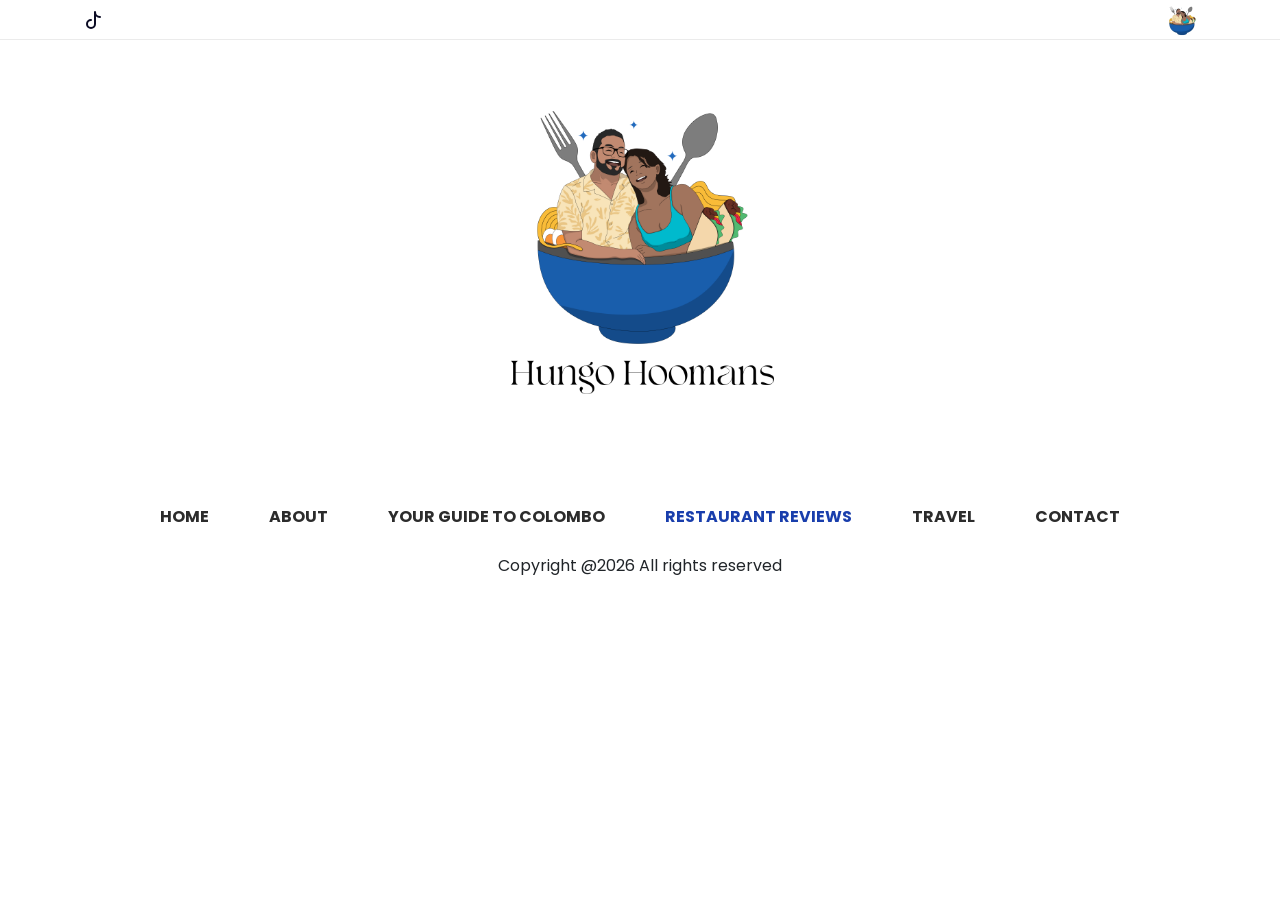
<file: blog.html>
<!DOCTYPE html>
<html lang="en">
<head>
    <meta charset="UTF-8">
    <meta name="description" content="">
    <meta http-equiv="X-UA-Compatible" content="IE=edge">
    <meta name="viewport" content="width=device-width, initial-scale=1, shrink-to-fit=no">
    <!-- The above 4 meta tags *must* come first in the head; any other head content must come *after* these tags -->

    <!-- Title -->
    <title>Hungo Hoomans</title>

    <!-- Favicon -->
    <link rel="icon" href="/assests/img/core-img/favicon.ico">

    <!-- Unicons -->
     <link rel="stylesheet" href="https://unicons.iconscout.com/release/v4.2.0/css/line.css">
    <!-- Core Stylesheet -->
    <link href="style.css" rel="stylesheet">

</head>
<body>
  <!-- ****** Top Header Area Start ****** -->
    <div class="header">
        <div class="container">
            <div class="row">
                <!--  Top Social bar start -->
                <div class="col-5 col-sm-6">
                    <div class="menu_social">
                              <a href="#"><svg xmlns="http://www.w3.org" width="24" height="24" viewBox="0 0 24 24" fill="none" stroke="currentColor" stroke-width="2" stroke-linecap="round" stroke-linejoin="round">
  <path d="M9 12a4 4 0 1 0 4 4V4a5 5 0 0 0 5 5"></path>
</svg></a>
                      <a href="#"><i class="uil uil-instagram"></i></a>
                    </div>
                </div>
                <div class="col-7 col-sm-6">
                    <div class="logo-header d-flex align-items-center justify-content-end">
                       <a href="#" class="header-logo-link" aria-label="Home">
                          <img src="assests/img/header-photo.png" alt="Hungo Hoomans logo" class="header-logo">
                        </a>
                    </div>
                    <div id="menu-icon"><i class="uil uil-apps"></i></div>
                    <div class="mobile-nav">
                      <div class="close-menu">&times;</div>
                      <ul>
                            <li class="nav-item">
                                <a class="nav-link" href="index.html">Home <span class="sr-only"></span></a>
                            </li>
                            <li class="nav-item active">
                                <a class="nav-link" href="about-us.html">About</a>
                            </li>
                            <li class="nav-item">
                                <a class="nav-link" href="#">Your guide to Colombo</a>
                            </li>
                            <li class="nav-item">
                                <a class="nav-link" href="blog.html">Restaurant Reviews</a>
                            </li>
                            <li class="nav-item">
                                <a class="nav-link" href="#">Travel</a>
                            </li>
                            <li class="nav-item">
                                <a class="nav-link" href="contact.html">Contact</a>
                            </li>
                      </ul>
                    </div>
                </div>
            </div>
        </div>
    </div>
    <!-- ****** Top Header Area End ****** -->
    <!-- ****** Header Section Start ****** -->

    <header class="header_section">
      <div class="container">
        <div class="row">
          <div class="col-12">
            <!-- Animtated Logo -->
          <div class="hh-logo-wrap" aria-label="Hungo Hoomans animated logo">
            <a href="index.html" class="hero-logo-link" aria-label="Home">
                <img src="assests/logo.png" alt="Hungo Hoomans logo" class="hero-logo">
            </a>
          </div>
        </div>
      </div>

      <div class="row">
            <div class="col-12">
                <nav class="navbar navbar-expand-lg">
                    <button id="desk-menu" class="navbar-toggler" type="button" data-toggle="collapse" data-target="#yummyfood-nav" aria-controls="yummyfood-nav" aria-expanded="false" aria-label="Toggle navigation"><i class="fa fa-bars" aria-hidden="true"></i> Menu</button>
                    <!-- Menu Area Start -->
                    <div class="collapse navbar-collapse justify-content-center" id="yummyfood-nav">
                        <ul class="navbar-nav" id="yummy-nav">
                            <li class="nav-item">
                                <a class="nav-link" href="index.html">Home <span class="sr-only"></span></a>
                            </li>
                            <li class="nav-item">
                                <a class="nav-link" href="about-us.html">About</a>
                            </li>
                            <li class="nav-item">
                                <a class="nav-link" href="guide.html">Your guide to Colombo</a>
                            </li>
                            <li class="nav-item active">
                                <a class="nav-link" href="blog.html">Restaurant Reviews</a>
                            </li>
                            <li class="nav-item">
                                <a class="nav-link" href="#">Travel</a>
                            </li>
                            <li class="nav-item">
                                <a class="nav-link" href="contact.html">Contact</a>
                            </li>
                        </ul>
                    </div>
                </nav>
            </div>
        </div>
    </header>
    <!-- ****** Header Area End ****** -->
      <section class="blogs_arear">
        

      </section>

    <!-- ****** Footer Menu Area Start ****** -->
    <footer class="footer_area">
        <div class="container">
            <div class="row">
                <div class="col-12">
                    <div class="footer-content">
                    </div>
                </div>
            </div>
        </div>

        <div class="container">
            <div class="row">
                <div class="col-12">
                    <!-- Copywrite Text -->
                    <div class="text-center">
                        <p>Copyright @2026 All rights reserved </p>
                    </div>
                </div>
            </div>
        </div>
    </footer>
    <!-- ****** Footer Menu Area End ****** -->

    </body>

    <script src="assests/js/jquery.min.js"></script>
    
    <script src="assests/js/popper.min.js"></script>
    
    <script src="assests/js/bootstrap.min.js"></script>
    
    <script src="assests/js/owl.carousel.min.js"></script>
    
    <script src="assests/js/wow.min.js"></script>
    
    <script src="main.js"></script>

</html>
</file>
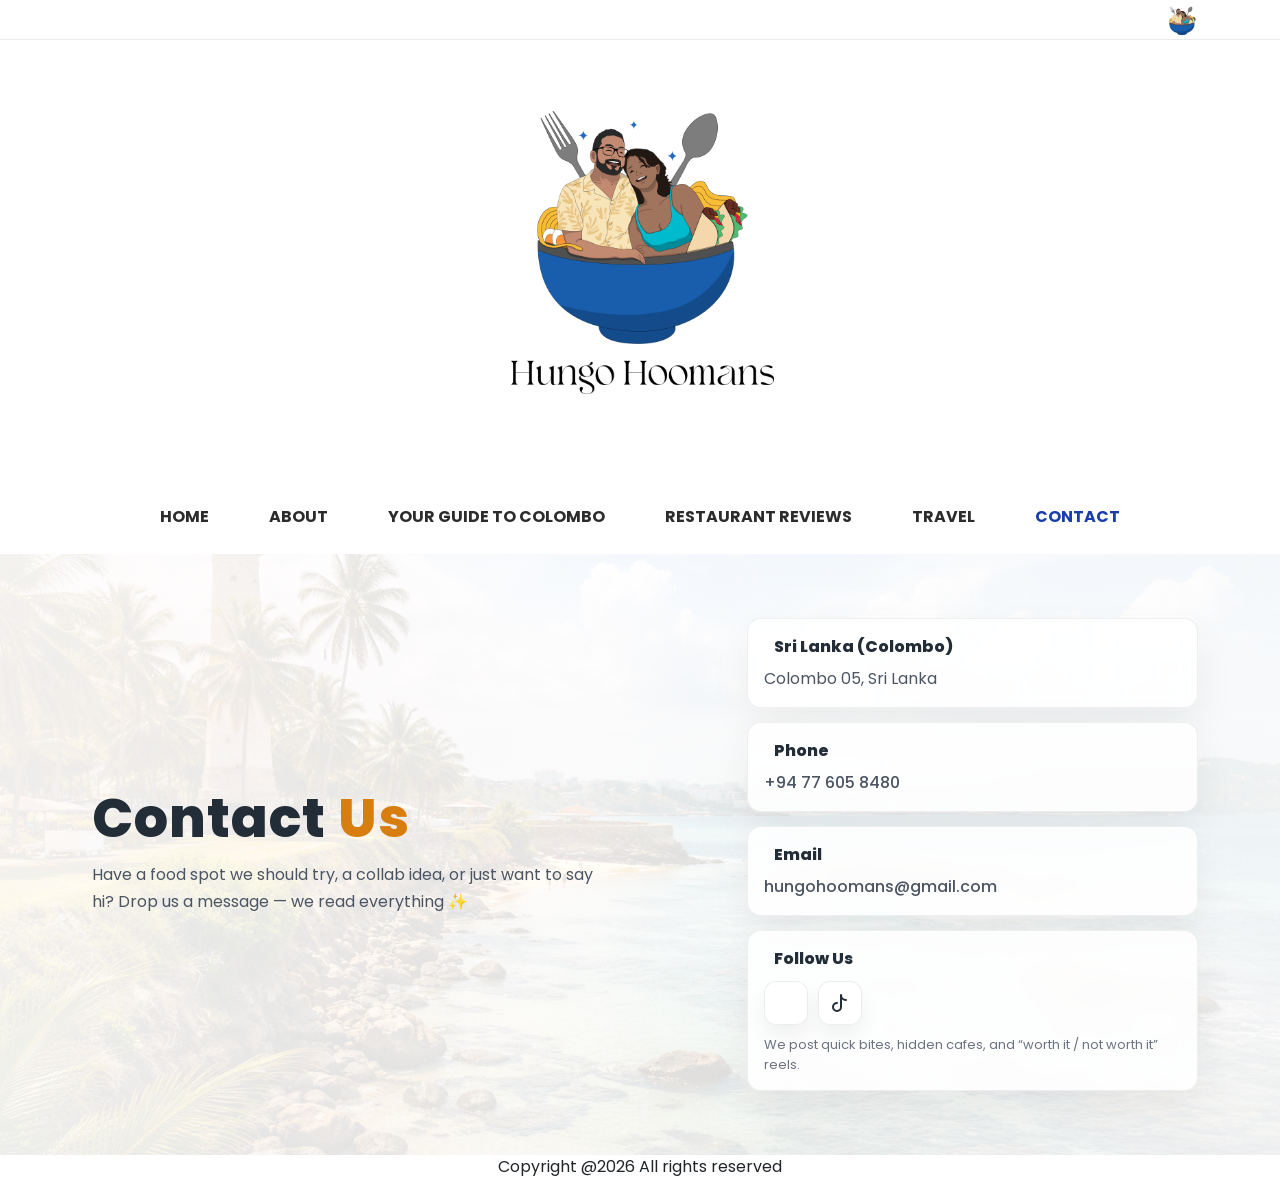
<file: contact.html>
<!DOCTYPE html>
<html lang="en">
<head>
    <meta charset="UTF-8">
    <meta name="description" content="">
    <meta http-equiv="X-UA-Compatible" content="IE=edge">
    <meta name="viewport" content="width=device-width, initial-scale=1, shrink-to-fit=no">
    <!-- The above 4 meta tags *must* come first in the head; any other head content must come *after* these tags -->

    <!-- Title -->
    <title>Hungo Hoomans</title>

    <!-- Favicon -->
    <link rel="icon" href="/assests/img/core-img/favicon.ico">

    <!-- Unicons -->
     <link rel="stylesheet" href="https://unicons.iconscout.com/release/v4.2.0/css/line.css">
    <!-- Core Stylesheet -->
    <link href="style.css" rel="stylesheet">

</head>
<body>
  <!-- ****** Top Header Area Start ****** -->
    <div class="header">
        <div class="container">
            <div class="row">
                <!--  Top Social bar start -->
                <div class="col-5 col-sm-6">
                    <div class="menu_social">
                      <a href="#"><i class="uil uil-tiktok"></i></a>
                      <a href="#"><i class="uil uil-instagram"></i></a>
                    </div>
                </div>
                <div class="col-7 col-sm-6">
                    <div class="logo-header d-flex align-items-center justify-content-end">
                       <a href="#" class="header-logo-link" aria-label="Home">
                          <img src="assests/img/header-photo.png" alt="Hungo Hoomans logo" class="header-logo">
                        </a>
                    </div>
                    <div id="menu-icon"><i class="uil uil-apps"></i></div>
                    <div class="mobile-nav">
                      <div class="close-menu">&times;</div>
                      <ul>
                            <li class="nav-item">
                                <a class="nav-link" href="index.html">Home <span class="sr-only"></span></a>
                            </li>
                            <li class="nav-item active">
                                <a class="nav-link" href="about-us.html">About</a>
                            </li>
                            <li class="nav-item">
                                <a class="nav-link" href="#">Your guide to Colombo</a>
                            </li>
                            <li class="nav-item">
                                <a class="nav-link" href="blog.html">Restaurant Reviews</a>
                            </li>
                            <li class="nav-item">
                                <a class="nav-link" href="#">Travel</a>
                            </li>
                            <li class="nav-item">
                                <a class="nav-link" href="contact.html">Contact</a>
                            </li>
                      </ul>
                    </div>
                </div>
            </div>
        </div>
    </div>
    <!-- ****** Top Header Area End ****** -->
    <!-- ****** Header Section Start ****** -->

    <header class="header_section">
      <div class="container">
        <div class="row">
          <div class="col-12">
            <!-- Animtated Logo -->
          <div class="hh-logo-wrap" aria-label="Hungo Hoomans animated logo">
            <a href="index.html" class="hero-logo-link" aria-label="Home">
                <img src="assests/logo.png" alt="Hungo Hoomans logo" class="hero-logo">
            </a>
          </div>
        </div>
      </div>

      <div class="row">
            <div class="col-12">
                <nav class="navbar navbar-expand-lg">
                    <button id="desk-menu" class="navbar-toggler" type="button" data-toggle="collapse" data-target="#yummyfood-nav" aria-controls="yummyfood-nav" aria-expanded="false" aria-label="Toggle navigation"><i class="fa fa-bars" aria-hidden="true"></i> Menu</button>
                    <!-- Menu Area Start -->
                    <div class="collapse navbar-collapse justify-content-center" id="yummyfood-nav">
                        <ul class="navbar-nav" id="yummy-nav">
                            <li class="nav-item">
                                <a class="nav-link" href="index.html">Home <span class="sr-only"></span></a>
                            </li>
                            <li class="nav-item">
                                <a class="nav-link" href="about-us.html">About</a>
                            </li>
                            <li class="nav-item">
                                <a class="nav-link" href="guide.html">Your guide to Colombo</a>
                            </li>
                            <li class="nav-item">
                                <a class="nav-link" href="blog.html">Restaurant Reviews</a>
                            </li>
                            <li class="nav-item">
                                <a class="nav-link" href="#">Travel</a>
                            </li>
                            <li class="nav-item active">
                                <a class="nav-link" href="contact.html">Contact</a>
                            </li>
                        </ul>
                    </div>
                </nav>
            </div>
        </div>
    </header>
    <!-- ****** Header Area End ****** -->
      <section class="blogs_arear contact-hero">
  <!-- parallax background layer -->
  <div class="contact-bg" aria-hidden="true"></div>

  <div class="container contact-wrap">
    <div class="row align-items-center g-4">
      <!-- LEFT: big logo + message -->
      <div class="col-12 col-lg-7">
        <div class="contact-left">
          <!-- <img src="assests/logo.png" class="contact-logo" alt="Hungo Hoomans logo"> -->

          <h1 class="contact-title">
            Contact <span>Us</span>
          </h1>

          <p class="contact-sub">
            Have a food spot we should try, a collab idea, or just want to say hi?
            Drop us a message — we read everything ✨
          </p>

          <!-- <div class="contact-cta">
            <a class="contact-pill" href="#contact-cards">
              <i class="uil uil-message"></i>
              Write us a message
            </a>

            <a class="contact-pill contact-pill-ghost" href="#follow-us">
              <i class="uil uil-share-alt"></i>
              Follow us
            </a>
          </div> -->
        </div>
      </div>

      <!-- RIGHT: cards (like your screenshot layout) -->
      <div class="col-12 col-lg-5" id="contact-cards">
        <div class="contact-right">

          <div class="contact-card">
            <div class="contact-card-title">
              <i class="uil uil-map-marker"></i>
              Sri Lanka (Colombo)
            </div>
            <div class="contact-card-text">
              Colombo 05, Sri Lanka
            </div>
          </div>

          <div class="contact-card">
            <div class="contact-card-title">
              <i class="uil uil-phone"></i>
              Phone
            </div>
            <div class="contact-card-text">
              <a href="tel:+94776058480">+94 77 605 8480</a>
            </div>
          </div>

          <div class="contact-card">
            <div class="contact-card-title">
              <i class="uil uil-envelope"></i>
              Email
            </div>
            <div class="contact-card-text">
              <a href="mailto:hungohoomans@gmail.com">hungohoomans@gmail.com</a>
            </div>
          </div>

          <div class="contact-card" id="follow-us">
            <div class="contact-card-title">
              <i class="uil uil-users-alt"></i>
              Follow Us
            </div>

            <div class="contact-social">
              <a class="social-btn" href="#" aria-label="Instagram">
                <i class="uil uil-instagram"></i>
              </a>
              <a class="social-btn" href="#" aria-label="TikTok">
                        <svg xmlns="http://www.w3.org" width="24" height="24" viewBox="0 0 24 24" fill="none" stroke="currentColor" stroke-width="2" stroke-linecap="round" stroke-linejoin="round">
  <path d="M9 12a4 4 0 1 0 4 4V4a5 5 0 0 0 5 5"></path>
</svg>
              </a>
            </div>

            <div class="contact-note">
              We post quick bites, hidden cafes, and “worth it / not worth it” reels.
            </div>
          </div>

        </div>
      </div>
    </div>
  </div>
</section>

    <!-- ****** Footer Menu Area Start ****** -->
    <footer class="footer_area">
        <div class="container">
            <div class="row">
                <div class="col-12">
                    <div class="footer-content">
                    </div>
                </div>
            </div>
        </div>

        <div class="container">
            <div class="row">
                <div class="col-12">
                    <!-- Copywrite Text -->
                    <div class="text-center">
                        <p>Copyright @2026 All rights reserved </p>
                    </div>
                </div>
            </div>
        </div>
    </footer>
    <!-- ****** Footer Menu Area End ****** -->

    </body>

    <script src="assests/js/jquery.min.js"></script>
    
    <script src="assests/js/popper.min.js"></script>
    
    <script src="assests/js/bootstrap.min.js"></script>
    
    <script src="assests/js/owl.carousel.min.js"></script>
    
    <script src="assests/js/wow.min.js"></script>
    
    <script src="main.js"></script>

</html>
</file>
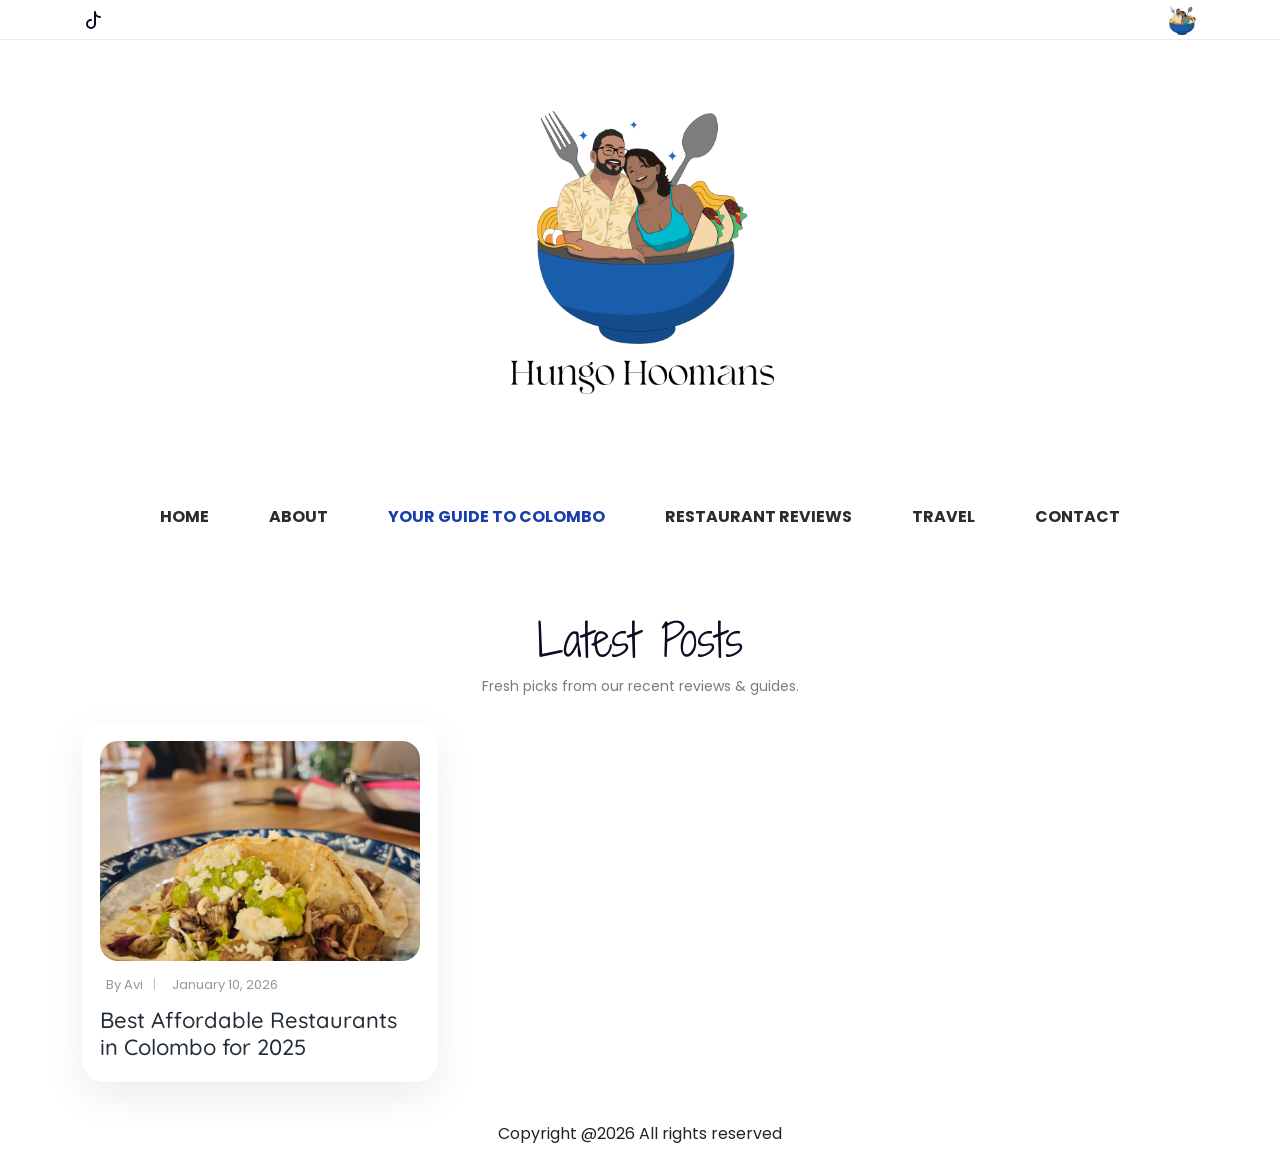
<file: guide.html>
<!DOCTYPE html>
<html lang="en">
<head>
    <meta charset="UTF-8">
    <meta name="description" content="">
    <meta http-equiv="X-UA-Compatible" content="IE=edge">
    <meta name="viewport" content="width=device-width, initial-scale=1, shrink-to-fit=no">
    <!-- The above 4 meta tags *must* come first in the head; any other head content must come *after* these tags -->

    <!-- Title -->
    <title>Hungo Hoomans</title>

    <!-- Favicon -->
    <link rel="icon" href="/assests/img/core-img/favicon.ico">

    <!-- Unicons -->
     <link rel="stylesheet" href="https://unicons.iconscout.com/release/v4.2.0/css/line.css">
    <!-- Core Stylesheet -->
    <link href="style.css" rel="stylesheet">

</head>
<body>
  <!-- ****** Top Header Area Start ****** -->
    <div class="header">
        <div class="container">
            <div class="row">
                <!--  Top Social bar start -->
                <div class="col-5 col-sm-6">
                    <div class="menu_social">
                              <a href="#"><svg xmlns="http://www.w3.org" width="24" height="24" viewBox="0 0 24 24" fill="none" stroke="currentColor" stroke-width="2" stroke-linecap="round" stroke-linejoin="round">
  <path d="M9 12a4 4 0 1 0 4 4V4a5 5 0 0 0 5 5"></path>
</svg></a>
                      <a href="#"><i class="uil uil-instagram"></i></a>
                    </div>
                </div>
                <div class="col-7 col-sm-6">
                    <div class="logo-header d-flex align-items-center justify-content-end">
                       <a href="#" class="header-logo-link" aria-label="Home">
                          <img src="assests/img/header-photo.png" alt="Hungo Hoomans logo" class="header-logo">
                        </a>
                    </div>
                    <div id="menu-icon"><i class="uil uil-apps"></i></div>
                    <div class="mobile-nav">
                      <div class="close-menu">&times;</div>
                      <ul>
                            <li class="nav-item">
                                <a class="nav-link" href="index.html">Home <span class="sr-only"></span></a>
                            </li>
                            <li class="nav-item">
                                <a class="nav-link" href="about-us.html">About</a>
                            </li>
                            <li class="nav-item active">
                                <a class="nav-link" href="guide.html">Your guide to Colombo</a>
                            </li>
                            <li class="nav-item">
                                <a class="nav-link" href="blog.html">Restaurant Reviews</a>
                            </li>
                            <li class="nav-item">
                                <a class="nav-link" href="#">Travel</a>
                            </li>
                            <li class="nav-item">
                                <a class="nav-link" href="contact.html">Contact</a>
                            </li>
                      </ul>
                    </div>
                </div>
            </div>
        </div>
    </div>
    <!-- ****** Top Header Area End ****** -->
    <!-- ****** Header Section Start ****** -->

    <header class="header_section">
      <div class="container">
        <div class="row">
          <div class="col-12">
            <!-- Animtated Logo -->
          <div class="hh-logo-wrap" aria-label="Hungo Hoomans animated logo">
            <a href="index.html" class="hero-logo-link" aria-label="Home">
                <img src="assests/logo.png" alt="Hungo Hoomans logo" class="hero-logo">
            </a>
          </div>
        </div>
      </div>

      <div class="row">
            <div class="col-12">
                <nav class="navbar navbar-expand-lg">
                    <button id="desk-menu" class="navbar-toggler" type="button" data-toggle="collapse" data-target="#yummyfood-nav" aria-controls="yummyfood-nav" aria-expanded="false" aria-label="Toggle navigation"><i class="fa fa-bars" aria-hidden="true"></i> Menu</button>
                    <!-- Menu Area Start -->
                    <div class="collapse navbar-collapse justify-content-center" id="yummyfood-nav">
                        <ul class="navbar-nav" id="yummy-nav">
                            <li class="nav-item">
                                <a class="nav-link" href="index.html">Home <span class="sr-only"></span></a>
                            </li>
                            <li class="nav-item ">
                                <a class="nav-link" href="about-us.html">About</a>
                            </li>
                            <li class="nav-item active">
                                <a class="nav-link" href="guide.html">Your guide to Colombo</a>
                            </li>
                            <li class="nav-item">
                                <a class="nav-link" href="blog.html">Restaurant Reviews</a>
                            </li>
                            <li class="nav-item">
                                <a class="nav-link" href="#">Travel</a>
                            </li>
                            <li class="nav-item">
                                <a class="nav-link" href="contact.html">Contact</a>
                            </li>
                        </ul>
                    </div>
                </nav>
            </div>
        </div>
    </header>
    <!-- ****** Header Area End ****** -->
    <section class="guide_arear">
        <div class="container">
            <div class="row justify-content-center">

            <!-- Section title -->
            <div class="col-12">
                <div class="guide-title text-center">
                <h2 class="guide-h2">Latest Posts</h2>
                <p class="guide-sub">Fresh picks from our recent reviews & guides.</p>
                </div>
            </div>

            <!-- Posts grid -->
            <div class="col-12">
                <div class="row">

                <!-- Post 1 (keep 1 for now; later duplicate this block for 2 & 3) -->
                <div class="col-12 col-md-4">
                    <article class="latest-card">
                    <a href="blog1.html" class="latest-thumb" aria-label="Open blog post: Best Affordable dinner spots we tried in 2025">
                        <img src="assests/img/blog/1.jpg" alt="Best Affordable dinner spots we tried in 2025">
                    </a>

                    <div class="latest-meta">
                        <span class="meta-item">
                        <i class="uil uil-user"></i>
                        <span>By Avi</span>
                        </span>

                        <span class="meta-sep">|</span>

                        <span class="meta-item">
                        <i class="uil uil-calendar-alt"></i>
                        <span>January 10, 2026</span>
                        </span>

                        <a href="blog1.html" class="meta-action" aria-label="Share">
                            <i class="uil uil-share-alt"></i>
                        </a>
                        </span>
                    </div>

                    <h3 class="latest-h3">
                        <a href="blog1.html">Best Affordable Restaurants in Colombo for 2025</a>
                    </h3>
                    </article>
                </div>

                </div>
            </div>

            </div>
        </div>
    </section>

    <!-- ****** Footer Menu Area Start ****** -->
    <footer class="footer_area">
        <div class="container">
            <div class="row">
                <div class="col-12">
                    <div class="footer-content">
                    </div>
                </div>
            </div>
        </div>

        <div class="container">
            <div class="row">
                <div class="col-12">
                    <!-- Copywrite Text -->
                    <div class="text-center">
                        <p>Copyright @2026 All rights reserved </p>
                    </div>
                </div>
            </div>
        </div>
    </footer>
    <!-- ****** Footer Menu Area End ****** -->

    </body>

    <script src="assests/js/jquery.min.js"></script>
    
    <script src="assests/js/popper.min.js"></script>
    
    <script src="assests/js/bootstrap.min.js"></script>
    
    <script src="assests/js/owl.carousel.min.js"></script>
    
    <script src="assests/js/wow.min.js"></script>
    
    <script src="main.js"></script>

</html>
</file>
<file: style.css>
/****Import Links****/
@import url('https://fonts.googleapis.com/css?family=Poppins:100,200,300,400,500,600,700|Quicksand:300,400,500,700|Shadows+Into+Light+Two');

@import '/assests/css/bootstrap.min.css';
@import '/assests/css/jquery.fancybox.min.css';
@import '/assests/css/swiper-bundle.min.css';
@import '/assests/css/owl.carousel.min.css';
@import '/assests/css/animate.min.css';

@font-face {
  font-family: "Shavina Elegance";
  src: url("assests/fonts/Shavina%20Elegance.otf") format("opentype");
  font-weight: 400;
  font-style: normal;
  font-display: swap;
}

/**** End of Import Links ****/

/**** Global Variables ****/
:root {
  --primary-color: #d87e11;
  --secondary-color: #0b0b24;
  --light-color: #f4f4f4;
  --dark-color: #2c2c2c;
  --border-color: #ebebeb;
  --title-color: #193eac;

  /*** Animation Colors ***/
  --sl-red: #8d153a;
  --sl-green: #0a8f3d;
  --sl-yellow: #f5c400;
  --ink: #0b0b24;
}


/****** General Styles ******/

* {
  margin: 0;
  padding: 0;
}

body {
  font-family: "Poppins", "Shadows Into Light Two", cursive;
  position: relative;
  z-index: auto;
  overflow-x: hidden;
}

a,
a:hover,
a:focus,
a:active {
  text-decoration: none;
  -webkit-transition-duration: 500ms;
  transition-duration: 500ms;
  font-weight: 500;
  outline: none;
}

li {
  list-style: none;
}

.title-span {
  color: var(--title-color);
}

/****** End of General Styles ******/

/********** Top Header Area Start *******/

/*** Mobile Menu & No Scroll ****/
.no-scroll {
  overflow: hidden;
}

.mobile-nav {
  display: none;
}

.mobile-nav.is-open {
  display: block;
}

.mobile-nav {
  position: fixed;
  inset: 0;
  z-index: 9999;
}

#menu-icon {
  display: none;
  cursor: pointer;
  font-size: 22px;
  line-height: 1;
  position: absolute;
  top: 8px;
  right: 12px;
  z-index: 9999;
}

.mobile-nav {
  position: fixed;
  top: 0;
  right: 0;
  width: min(320px, 86vw);
  height: 100vh;
  background: #fff;
  z-index: 9998;
  box-shadow: -10px 0 30px rgba(0, 0, 0, .15);

  transform: translateX(110%);
  transition: transform 300ms ease;
  padding: 18px 18px 30px;
}

.mobile-nav.is-open {
  transform: translateX(0);
}

.mobile-nav .close-menu {
  font-size: 30px;
  cursor: pointer;
  width: 42px;
  height: 42px;
  display: grid;
  place-items: center;
  margin-left: auto;
}

/*** End of Mobile Menu & No Scroll ****/

.header {
  width: 100%;
  height: 40px;
  border-bottom: 1px solid var(--border-color);
}

.header .menu_social {
  display: -webkit-box;
  display: -ms-flexbox;
  display: flex;
  height: 40px;
  -webkit-box-align: center;
  -ms-flex-align: center;
  align-items: center;
}


.header .menu_social>a {
  font-size: 12px;
  color: var(--secondary-color);
  margin-right: 30px;
}

.header .menu_social>a:hover {
  font-size: 12px;
  color: var(--primary-color);
  margin-right: 30px;
}

.logo-header {
  height: 40px;
}

.header-logo-link {
  display: flex;
  align-items: center;
  height: 40px;
}

.header-logo {
  height: clamp(24px, 3vw, 32px);
  width: auto;
  max-width: 180px;
  object-fit: contain;
  display: block;
}


/**** Header Logo ****/
.hh-logo-wrap {
  min-height: 220px;
  display: grid;
  place-items: center;
  padding: 40px 10px;
  overflow: hidden;
}

.hh-logo {
  display: none !important;
}


.hero-logo-link {
  display: flex;
  justify-content: center;
  align-items: center;
  width: 100%;
}

.hero-logo {
  width: min(680px, 92vw);
  height: auto;
  max-height: 360px;
  object-fit: contain;
  display: block;
}

.hh-logo {
  display: flex;
  align-items: center;
  justify-content: center;
  gap: clamp(14px, 3vw, 26px);
  font-family: "Shavina Elegance", cursive;
  letter-spacing: 0.02em;

  transform-origin: center;
  animation: hhSettle 900ms ease-in-out 1650ms forwards;
}

.logo-word {
  display: inline-flex;
  align-items: center;
  gap: clamp(8px, 1.6vw, 14px);
}

.hh-logo .H {
  position: relative;
  width: clamp(48px, 9vw, 86px);
  height: clamp(70px, 13vw, 124px);
  flex: 0 0 auto;
}

.hh-logo .stroke {
  position: absolute;
  border-radius: 999px;
  opacity: 0;
  filter: drop-shadow(0 6px 14px rgba(0, 0, 0, .12));
}

.hh-logo .v-left {
  left: 0;
  top: 0;
  width: clamp(6px, 1.2vw, 10px);
  height: 100%;
  background: var(--sl-red);

  transform: scaleY(0.06);
  transform-origin: top;
  animation: drawV 650ms ease-out 100ms forwards;
}

.hh-logo .h-mid {
  left: 0;
  top: 50%;
  height: clamp(6px, 1.2vw, 10px);
  width: 100%;
  background: var(--sl-green);

  transform: translateY(-50%) scaleX(0.06);
  transform-origin: left;
  animation: drawH 520ms ease-out 420ms forwards;
}

.hh-logo .v-right {
  right: 0;
  top: 0;
  width: clamp(6px, 1.2vw, 10px);
  height: 100%;
  background: var(--sl-yellow);

  transform: scaleY(0.06);
  transform-origin: bottom;
  animation: drawV 650ms ease-out 720ms forwards;
}

.hh-logo .suffix {
  font-size: clamp(34px, 6.2vw, 78px);
  line-height: 1.25;
  padding-bottom: 0.18em;
  display: inline-block;
  overflow: visible;
  color: #0b0b24;

  opacity: 0;
  transform: translateX(-10px);
  clip-path: inset(0 100% 0 0);
  animation: suffixIn 900ms ease-out 1850ms forwards;
}

.hh-logo .w2 .suffix {
  color: var(--sl-red);
}

@keyframes drawV {
  0% {
    opacity: 0;
    transform: scaleY(0.06);
  }

  100% {
    opacity: 1;
    transform: scaleY(1);
  }
}

@keyframes drawH {
  0% {
    opacity: 0;
    transform: translateY(-50%) scaleX(0.06);
  }

  100% {
    opacity: 1;
    transform: translateY(-50%) scaleX(1);
  }
}

@keyframes hhSettle {
  0% {
    transform: scale(1);
  }

  100% {
    transform: scale(0.78);
  }
}

@keyframes suffixIn {
  0% {
    opacity: 0;
    transform: translateX(-10px);
    clip-path: inset(0 100% 0 0);
  }

  100% {
    opacity: 1;
    transform: translateX(0);
    clip-path: inset(0 0 0 0);
  }
}

@media (max-width: 576px) {
  .hh-logo-wrap {
    min-height: 170px;
    padding: 28px 10px;
  }

  .hh-logo {
    gap: 14px;
  }
}

@media (prefers-reduced-motion: reduce) {

  .hh-logo,
  .hh-logo .stroke,
  .hh-logo .suffix {
    animation: none !important;
    opacity: 1 !important;
    transform: none !important;
    clip-path: none !important;
  }
}

/**** End of Header Logo ****/

/***** Navigation Menu *****/

.navbar.navbar-expand-lg {
  padding: 0;
}

.navbar.navbar-expand-lg .navbar-nav .nav-link:hover,
.navbar.navbar-expand-lg .navbar-nav .active .nav-link {
  color: var(--title-color)
}

.navbar.navbar-expand-lg .navbar-nav .nav-link {
  padding: 25px 30px;
  color: var(--dark-color);
  text-transform: uppercase;
  font-size: 16px;
  font-weight: bolder;
}


/***** End of Navigation Menu *****/


/***** Welcome Section Slider *****/
.post-slider {
  position: relative;
  z-index: 1;
  width: 100%;
}

.post-slider .project_title,
.welcome-single-slide .project_title {
  display: none !important;
}

.post-slider .welcome-single-slide .project_title {
  display: none !important;
}

/* Owl structure helpers */
.post-slider .owl-stage-outer {
  overflow: hidden;
}

.post-slider .owl-stage {
  display: flex;
}

.post-slider .owl-item {
  display: flex;
}

.post-slider .owl-item>.welcome-single-slide {
  width: 100%;
}

.welcome-single-slide {
  position: relative;
  z-index: 1;
  overflow: hidden;
  border-radius: 14px;
  transform-style: preserve-3d;
  perspective: 900px;
  transition: transform 650ms cubic-bezier(.2, .8, .2, 1),
    box-shadow 650ms cubic-bezier(.2, .8, .2, 1);
}

.welcome-single-slide img {
  width: 100%;
  height: 520px;
  object-fit: cover;
  display: block;
  transform: translateZ(0);
  transition: transform 750ms cubic-bezier(.2, .8, .2, 1),
    filter 750ms cubic-bezier(.2, .8, .2, 1);
}

/* Overlay gradient for readability */
.welcome-single-slide::before {
  content: "";
  position: absolute;
  inset: 0;
  z-index: 2;
  background: linear-gradient(to top,
      rgba(0, 0, 0, .50) 0%,
      rgba(0, 0, 0, .20) 45%,
      rgba(0, 0, 0, 0) 100%);
  opacity: 0;
  transition: opacity 450ms ease;
}

/* Shine layer (nice premium effect) */
.welcome-single-slide::after {
  content: "";
  position: absolute;
  inset: -40%;
  z-index: 2;
  background: linear-gradient(120deg,
      rgba(255, 255, 255, 0) 0%,
      rgba(255, 255, 255, .18) 20%,
      rgba(255, 255, 255, 0) 45%);
  transform: translateX(-60%) rotate(12deg);
  opacity: 0;
  transition: transform 900ms ease, opacity 450ms ease;
  pointer-events: none;
}

/* Your existing title overlay, but enhanced */
.welcome-single-slide .project_title {
  position: absolute;
  left: 0;
  bottom: -320px;
  /* keep hidden initially */
  z-index: 3;

  width: 100%;
  height: auto;
  padding: 26px 24px;

  background: rgba(252, 108, 63, 0.72);
  /* your color */
  backdrop-filter: blur(6px);

  transition: bottom 750ms cubic-bezier(.2, .8, .2, 1),
    opacity 650ms cubic-bezier(.2, .8, .2, 1),
    transform 650ms cubic-bezier(.2, .8, .2, 1);

  opacity: 0;
  transform: translateY(10px) translateZ(25px);
}

.welcome-single-slide .project_title .post-date-commnents a {
  color: #fff;
  opacity: .92;
  font-size: 13px;
  margin-right: 16px;
}

.welcome-single-slide .project_title h5 {
  margin-top: 10px;
  margin-bottom: 0;
  color: #fff;
  line-height: 1.25;
  font-size: 18px;
}

/* Hover effects (3 effects: tilt + zoom + shine + text reveal) */
.welcome-single-slide:hover {
  transform: translateY(-6px) rotateX(2deg) rotateY(-2deg);
  /* box-shadow: 0 18px 40px rgba(0,0,0,.18); */
}

.welcome-single-slide:hover::before {
  opacity: 1;
}

.welcome-single-slide:hover::after {
  opacity: 1;
  transform: translateX(55%) rotate(12deg);
}

.welcome-single-slide:hover img {
  transform: scale(1.06);
  filter: saturate(1.05) contrast(1.03);
}

.welcome-single-slide:hover .project_title {
  bottom: 0;
  opacity: 1;
  transform: translateY(0) translateZ(25px);
}

/* Optional: show overlay when item is active (nice for touch devices) */
.post-slider .owl-item.active .welcome-single-slide .project_title {
  /* comment this block if you only want hover */
  bottom: 0;
  opacity: 1;
  transform: translateY(0) translateZ(25px);
}

/* Nav buttons (optional, clean look) */
.post-slider .owl-nav {
  position: absolute;
  top: 50%;
  left: 0;
  right: 0;
  transform: translateY(-50%);
  display: flex;
  justify-content: space-between;
  pointer-events: none;
  padding: 0 10px;
}

.post-slider .owl-nav button {
  pointer-events: all;
  width: 44px;
  height: 44px;
  border-radius: 50%;
  border: 1px solid rgba(255, 255, 255, .35);
  background: rgba(0, 0, 0, .35);
  backdrop-filter: blur(6px);
  transition: transform 200ms ease, background 200ms ease;
}

.post-slider .owl-nav button:hover {
  transform: scale(1.06);
  background: rgba(0, 0, 0, 0.55);
}

/* Dots (if you enable dots) */
.post-slider .owl-dots {
  margin-top: 14px;
  text-align: center;
}

.post-slider,
.post-slider .owl-stage-outer,
.post-slider .owl-stage,
.post-slider .owl-item,
.post-slider .welcome-single-slide {
  background: transparent !important;
}

/* 2) If the theme adds a grey overlay using pseudo elements, kill it */
.post-slider .welcome-single-slide::before,
.post-slider .welcome-single-slide::after,
.post-slider .owl-item::before,
.post-slider .owl-item::after {
  background: transparent !important;
  opacity: 0 !important;
  content: none !important;
}


/* Responsive heights */
@media (max-width: 1200px) {
  .welcome-single-slide img {
    height: 460px;
  }
}

@media (max-width: 768px) {
  .welcome-single-slide img {
    height: 380px;
  }

  .welcome-single-slide .project_title {
    padding: 22px 18px;
  }

  .welcome-single-slide .project_title h5 {
    font-size: 16px;
  }
}

@media (max-width: 576px) {
  .welcome-single-slide img {
    height: 340px;
  }
}

/* Accessibility: reduce motion */
@media (prefers-reduced-motion: reduce) {

  .welcome-single-slide,
  .welcome-single-slide img,
  .welcome-single-slide::before,
  .welcome-single-slide::after,
  .welcome-single-slide .project_title {
    transition: none !important;
  }
}

/***** End of Welcome Section Slider *****/

/***** Start of  Category filter area *****/
/* .categories_area {
    padding: 80px 0px 50px;
}

.single_category {
    position: relative;
    z-index: 1;
    margin-bottom: 30px;
}

.category-title {
    width: 200px;
    height: 50px;
    background-color: rgb(255, 255, 255);
    position: absolute;
    top: 50%;
    text-align: center;
    left: 50%;
    transform: translate(-50%, -50%);
    transition-duration: 500ms;
    border-radius: 30px;
}

.single_category img {
    border-radius: 20px;
}

.wow {
  visibility: hidden;
}

.wow.animated {
  visibility: visible;
}

.fadeInUp {
  animation-name: fadeInUp;
  animation-duration: 0.9s;
  animation-fill-mode: both;
  animation-timing-function: cubic-bezier(.22,.61,.36,1);
}

@keyframes fadeInUp {
  from {
    opacity: 0;
    transform: translate3d(0, 18px, 0);
  }
  to {
    opacity: 1;
    transform: translate3d(0, 0, 0);
  }
} */


.owl-stage-outer {
  overflow: hidden;
}

/* -------------------------------------------------
   Categories spacing: use Bootstrap (py-5 / g-4)
   So reduce your custom padding without breaking layout
-------------------------------------------------- */
.categories_area {
  padding: 0 !important;
  /* rely on .container.py-5 */
}

/* -------------------------------------------------
   Category card: constrain image + add 3D/hover
-------------------------------------------------- */
.single_category {
  position: relative;
  z-index: 1;
  margin-bottom: 0;
  /* let Bootstrap g-4 handle spacing */
  border-radius: 20px;
  overflow: hidden;
  /* critical: keeps rounded corners clean */
  transform-style: preserve-3d;
  perspective: 900px;
  will-change: transform;
  background: transparent;
  /* ensure no gray behind */
}

.single_category img {
  display: block;
  /* critical: removes inline image gaps */
  width: 100%;
  /* critical: prevents huge overflow */
  max-width: 100%;
  height: 260px;
  /* pick a consistent card height */
  object-fit: cover;
  /* crops instead of stretching */
  border-radius: 20px;
  /* keep your rounded look */
  transform: translateZ(0);
  transition: transform 600ms cubic-bezier(.22, .61, .36, 1),
    filter 600ms cubic-bezier(.22, .61, .36, 1);
}

/* subtle 3D lift */
.single_category::after {
  content: "";
  position: absolute;
  inset: 0;
  background: linear-gradient(to top, rgba(0, 0, 0, .25), rgba(0, 0, 0, 0));
  opacity: 0;
  transition: opacity 400ms ease;
  pointer-events: none;
}

/* your overlay button */
.category-title {
  width: 200px;
  height: 50px;
  text-align: center;
  transform: translate(-50%, -50%) translateZ(30px);
  transition-duration: 500ms;
  border-radius: 30px;
  z-index: 3;
  background-color: #fff;
  position: absolute;
  top: 50%;
  left: 50%;
  transition: 300ms ease;
  display: flex;
  align-items: center;
  justify-content: center;
  box-shadow: 0 10px 25px rgba(0, 0, 0, 0.12);
}

.category-title a {
  display: flex;
  align-items: center;
  justify-content: center;
  width: 100%;
  height: 100%;
  text-decoration: none;
}


/* hover effects */
@media (hover: hover) {
  .single_category:hover img {
    transform: rotateX(4deg) rotateY(-6deg) scale(1.03);
    filter: saturate(1.05) contrast(1.03);
  }

  .single_category:hover::after {
    opacity: 1;
  }

  .single_category:hover .category-title {
    transform: translate(-50%, -50%) translateZ(45px) scale(1.03);
    background-color: var(--primary-color);
  }

  .single_category:hover .category-title h5,
  .single_category:hover .category-title a,
  .single_category:hover .category-title span {
    color: #fff !important;
  }
}

/* -------------------------------------------------
   WOW-like animation (your classes, but controlled by JS)
-------------------------------------------------- */
.wow {
  visibility: hidden;
}

.wow.animated {
  visibility: visible;
}

.fadeInUp {
  animation-name: fadeInUp;
  animation-duration: 0.9s;
  animation-fill-mode: both;
  animation-timing-function: cubic-bezier(.22, .61, .36, 1);
}

@keyframes fadeInUp {
  from {
    opacity: 0;
    transform: translate3d(0, 18px, 0);
  }

  to {
    opacity: 1;
    transform: translate3d(0, 0, 0);
  }
}


/* Grid spacing uses bootstrap gutters naturally */
.categories_filter .single-post {
  margin-bottom: 30px;
  /* keeps the original theme spacing */
}

/* Make all cards equal size and stop images expanding randomly */
.categories_filter .post-thumb img {
  width: 100%;
  height: 210px;
  /* adjust if you want taller */
  object-fit: cover;
  border-radius: 30px;
  margin-bottom: 18px;
  /* similar to original theme */
  display: block;
}

/* Make the card links not look like default blue links */
.categories_filter .post-thumb a,
.categories_filter .post-content a {
  text-decoration: none;
  color: inherit;
  display: inline-block;
}


.single-populer-post {
  gap: 12px;
  padding: 10px 0;
  border-bottom: 1px solid #f1f1f1;
}

.single-populer-post img {
  width: 110px;
  height: 80px;
  object-fit: cover;
  border-radius: 18px;
  flex: 0 0 auto;
}

.popular-post-widget .post-content h6 {
  margin: 0 0 6px;
  line-height: 1.2;
}

.popular-post-widget .post-content p {
  margin: 0;
  font-size: 13px;
  color: #b5aeba;
}

.popular-post-widget .head_text {
  /* font-size: 40px; */
  font-weight: 900;
  text-transform: capitalize;
  margin-bottom: 0;
  color: var(--title-color);
}

.popular-post-widget .widget-title {
  margin-bottom: 16px;
}

.ig-thumb {
  display: inline-block;
}

.ig-focus-down img {
  object-fit: cover;
  object-position: center 42%;
}

.ig-thumb img {
  border-radius: 18px;
  width: 110px;
  height: 80px;
  object-fit: cover;
  display: block;
}

.single-populer-post a:hover h6 {
  color: #fc6c3f;
}




.card_wrapper {
  padding: 0;
  /* smaller because it's inside a section already */
}

.card_wrapper .head_text {
  font-size: 40px;
  font-weight: 900;
  text-transform: capitalize;
  margin-bottom: 10px;
}

.card_wrapper .card_box {
  overflow: hidden;
  background: #ffffff;
  border-radius: 20px;
  margin-top: 25px;
  box-shadow: rgba(136, 165, 191, 0.35) 6px 2px 16px 0px,
    rgba(255, 255, 255, 0.7) -6px -2px 16px 0px;
}

.card_wrapper .card_box .card_img_box {
  position: relative;
}

.card_wrapper .card_box .card_img_box img {
  border-radius: 20px;
  height: 240px;
  object-fit: cover;
}

.card_wrapper .card_box .card_img_box .card_icon {
  position: absolute;
  bottom: 0px;
  right: 0px;
  width: 96px;
  height: 96px;
  background: #ffffff;
  border-top-left-radius: 50%;
  display: inline-flex;
  align-items: center;
  justify-content: center;
  flex-shrink: 0;
}

.card_wrapper .card_box .card_img_box .card_icon::before {
  content: "";
  position: absolute;
  bottom: 0;
  left: -20px;
  background: transparent;
  width: 20px;
  height: 20px;
  border-bottom-right-radius: 20px;
  box-shadow: 0.313rem 0.313rem 0 0.313rem #fff;
}

.card_wrapper .card_box .card_img_box .card_icon::after {
  content: "";
  position: absolute;
  top: -20px;
  right: 0px;
  background: transparent;
  width: 20px;
  height: 20px;
  border-bottom-right-radius: 20px;
  box-shadow: 0.313rem 0.313rem 0 0.313rem #ffffff;
}

.card_wrapper .card_box .card_img_box .card_icon a {
  background: #d3b19a;
  width: 76px;
  height: 76px;
  display: inline-flex;
  align-items: center;
  justify-content: center;
  flex-shrink: 0;
  border-radius: 50%;
  color: #ffffff;
  font-size: 26px;
  transition: .35s;
  text-decoration: none;
}

.card_wrapper .card_box .card_img_box .card_icon a i {
  transform: rotate(0deg);
  /* Unicons arrow already angled */
  font-weight: 400;
}

.card_wrapper .card_box .card_img_box .card_icon:hover a {
  transform: scale(1.08);
}

.card_wrapper .card_box .card_text_content {
  padding: 22px;
}

.card_wrapper .card_box .card_text_content h3 {
  font-size: 26px;
  font-weight: 800;
  padding-bottom: 10px;
  margin: 0;
}

.card_wrapper .card_box .card_text_content h3 a {
  color: #172541;
  text-transform: capitalize;
  text-decoration: none;
}

.card_wrapper .card_box .card_text_content p {
  margin: 0 0 14px;
  color: #172541;
  opacity: 0.85;
}

.card_wrapper .card_box .card_text_content span {
  height: 28px;
  padding: 0 10px;
  border-radius: 5px;
  display: inline-flex;
  align-items: center;
  justify-content: center;
  flex-shrink: 0;
  text-transform: uppercase;
  font-weight: 600;
  margin-right: 5px;
  font-size: 12px;
}

.card_wrapper .card_box02 .card_icon a {
  background: #70b3b1 !important;
}

.card_wrapper .card_box03 .card_icon a {
  background: #d05fa2 !important;
}

.bg1 {
  background: #70b3b1 !important;
}

.bg2 {
  background: #d05fa2 !important;
}


.card-cols>[class*="col-"] {
  flex: 0 0 auto;
}

/* 1 card only → full width */
.card-cols:has(> [class*="col-"]:first-child:last-child)>[class*="col-"] {
  width: 60% !important;
}

/* exactly 2 cards → 50% each */
.card-cols:has(> [class*="col-"]:nth-child(2)):not(:has(> [class*="col-"]:nth-child(3)))>[class*="col-"] {
  width: 50%;
}

/* 3 or more cards → standard col-lg-4 (33.333%) */
.card-cols:has(> [class*="col-"]:nth-child(3))>[class*="col-"] {
  width: 33.3333%;
}


@media (max-width: 767px) {
  .card-cols>[class*="col-"] {
    width: 100% !important;
  }
}


/* Location pill */

/* ONE row (location + rating in same line) */
.card_wrapper .card_meta {
  display: flex;
  align-items: center;
  justify-content: space-between;
  gap: 10px;
  flex-wrap: nowrap;
  margin-top: 10px;
}

/* Location pill */
.card_wrapper .card_location {
  display: inline-flex;
  align-items: center;
  gap: 6px;
  padding: 0 12px;
  height: 32px;
  border-radius: 10px;
  background: #d3b19a;
  color: #172541;
  font-size: 12px;
  font-weight: 800;
  text-transform: uppercase;
}

.card_wrapper .card_location i {
  font-size: 16px;
}

/* Rating pill */
.card_wrapper .card_rating {
  display: inline-flex;
  align-items: center;
  gap: 8px;
  padding: 0 12px;
  height: 32px;
  border-radius: 10px;
  color: #8f96a3;
  border: 2px solid currentColor;
  background-color: color-mix(in srgb, currentColor 18%, #ffffff);
}

/* ensure icon + number follow the same color */
.card_wrapper .card_rating i {
  color: currentColor;
  font-size: 16px;
  line-height: 1;
}

.card_wrapper .card_rating .rating_value {
  color: currentColor;
  font-weight: 800;
}

/* ===== AUTO COLOR SWITCH based on data-rating ===== */
.card_wrapper .card_rating[data-rating="5"] {
  color: #f2b200;
}

/* gold */
.card_wrapper .card_rating[data-rating="4"] {
  color: #ff3b30;
}

/* fire */
.card_wrapper .card_rating[data-rating="3"] {
  color: #ff8c00;
}

/* orange */
.card_wrapper .card_rating[data-rating="2"] {
  color: #8f96a3;
}

/* grey */
.card_wrapper .card_rating[data-rating="1"] {
  color: #7c3aed;
}

/* purple */

/* Fallback for browsers without color-mix (still visible) */
@supports not (background-color: color-mix(in srgb, red 20%, white)) {
  .card_wrapper .card_rating {
    background: rgba(0, 0, 0, 0.06);
  }

  .card_wrapper .card_rating[data-rating="5"] {
    background: rgba(242, 178, 0, 0.18);
  }

  .card_wrapper .card_rating[data-rating="4"] {
    background: rgba(255, 59, 48, 0.18);
  }

  .card_wrapper .card_rating[data-rating="3"] {
    background: rgba(255, 140, 0, 0.18);
  }

  .card_wrapper .card_rating[data-rating="2"] {
    background: rgba(143, 150, 163, 0.18);
  }

  .card_wrapper .card_rating[data-rating="1"] {
    background: rgba(124, 58, 237, 0.18);
  }
}



/* ===== Mini About Section (Landing Page) ===== */
.mini-about-section {
  background: #f9f7f4;
  padding: 60px 0;
  border-top: 1px solid var(--border-color);
  border-bottom: 1px solid var(--border-color);
}

.mini-about-card {
  max-width: 720px;
  margin: 0 auto;
  padding: 0 16px;
}

.mini-about-title {
  font-family: "Poppins", sans-serif;
  font-size: 2rem;
  font-weight: 700;
  margin-bottom: 16px;
  color: var(--dark-color);
}

.mini-about-text {
  font-size: 1rem;
  line-height: 1.8;
  color: #555;
  margin-bottom: 28px;
}

.mini-about-btn {
  display: inline-block;
  padding: 12px 32px;
  background: var(--primary-color);
  color: #fff;
  border-radius: 30px;
  font-weight: 600;
  font-size: 0.9rem;
  letter-spacing: 0.5px;
  transition: background 0.3s, transform 0.2s;
}

.mini-about-photo-wrap {
  position: relative;
  display: inline-block;
}

.mini-about-photo {
  width: 100%;
  max-width: 360px;
  height: 380px;
  object-fit: cover;
  object-position: center top;
  border-radius: 20px;
  display: block;
  margin: 0 auto;
  box-shadow: 0 12px 40px rgba(0, 0, 0, 0.14);
}

@media (max-width: 767px) {
  .mini-about-photo {
    height: 280px;
    max-width: 280px;
  }

  .mini-about-card {
    text-align: center;
  }
}

.mini-about-btn:hover {
  background: var(--secondary-color);
  color: #fff;
  transform: translateY(-2px);
}

/* Carousel people slides — keep image well-cropped */
.welcome-slide-people img {
  object-position: center top;
}

/***** End of Category filter area *****/

/********** Top Header Area End *******/


/****** About us section ******/
.about-us {
  position: relative;
  width: 100%;
  overflow: hidden;
  /* prevents accidental horizontal scroll */
}

.about-hero {
  position: relative;
  padding: 70px 0;
}

/* Background image + blur + overlay */
.about-hero__bg {
  position: absolute;
  inset: 0;
  background-image: url("assests/img/about/bg.jpg");
  /* beach/lighthouse */
  background-size: cover;
  background-position: center;
  transform: scale(1.06);
  filter: blur(14px);
  opacity: 0.95;
}

/* dark overlay so text pops */
.about-hero::after {
  content: "";
  position: absolute;
  inset: 0;
  background: linear-gradient(to bottom,
      rgba(0, 0, 0, 0.35),
      rgba(0, 0, 0, 0.55));
}

.about-hero .container {
  position: relative;
  z-index: 2;
}

/* Main collage card */
.about-card {
  position: relative;
  border-radius: 28px;
  overflow: hidden;
  background: rgba(255, 255, 255, 0.10);
  backdrop-filter: blur(10px);
  -webkit-backdrop-filter: blur(10px);
  border: 1px solid rgba(255, 255, 255, 0.18);
  box-shadow: 0 20px 60px rgba(0, 0, 0, 0.28);
  min-height: 520px;

  /* “3D” feel */
  transform: translateZ(0);
}

.about-card:hover {
  transform: translateY(-2px);
}

/* Center content */
.about-center {
  position: relative;
  z-index: 3;
  max-width: 640px;
  margin: 0 auto;
  text-align: center;
  padding: 70px 22px 180px;
  /* bottom space for strip image */
  color: #fff;
}

.about-kicker {
  margin: 0 0 8px;
  font-size: 12px;
  letter-spacing: 0.18em;
  text-transform: uppercase;
  opacity: 0.9;
}

.about-title {
  margin: 0 0 12px;
  font-size: 42px;
  line-height: 1.1;
  color: #fff;
}

.about-text {
  margin: 0 auto 18px;
  max-width: 560px;
  font-size: 16px;
  line-height: 1.7;
  color: rgba(255, 255, 255, 0.92);
}

.about-collage .wow {
  visibility: visible !important;
}

.about-cta {
  display: flex;
  gap: 12px;
  justify-content: center;
  flex-wrap: wrap;
}

.about-btn {
  display: inline-flex;
  align-items: center;
  justify-content: center;
  height: 44px;
  padding: 0 18px;
  border-radius: 999px;
  text-decoration: none;
  font-size: 13px;
  font-weight: 600;

  background: rgba(252, 108, 63, 0.95);
  color: #fff;
  border: 1px solid rgba(255, 255, 255, 0.18);

  transition: 250ms ease;
}

.about-btn:hover {
  transform: translateY(-1px);
  filter: brightness(1.02);
}

.about-btn--ghost {
  background: rgba(255, 255, 255, 0.12);
}

.about-btn--ghost:hover {
  background: rgba(255, 255, 255, 0.18);
}

/* Oval faces */
.about-avatar {
  position: absolute;
  width: 150px;
  height: 150px;
  border-radius: 999px;
  object-fit: cover;
  z-index: 4;

  border: 6px solid rgba(255, 255, 255, 0.85);
  box-shadow: 0 18px 50px rgba(0, 0, 0, 0.35);

  /* subtle “pop” */
  transform: translateZ(0);
}

.about-avatar--tl {
  top: 26px;
  left: 26px;
}

.about-avatar--br {
  right: 26px;
  bottom: 140px;
  /* above strip image */
}

/* Bottom strip image inside the card */
.about-strip {
  position: absolute;
  left: 18px;
  right: 18px;
  bottom: 18px;
  height: 120px;
  border-radius: 22px;
  overflow: hidden;
  z-index: 2;
  box-shadow: 0 18px 45px rgba(0, 0, 0, 0.25);
}

.about-strip img {
  width: 100%;
  height: 100%;
  object-fit: cover;
  display: block;
  transform: scale(1.02);
}

.about-collage {
  position: relative;
  overflow: hidden;
  padding: clamp(70px, 8vw, 110px) 0;
  background: #fff;
  isolation: isolate;
}

.about-collage .collage-bg {
  position: absolute;
  inset: 0;
  z-index: 0;
  pointer-events: none;
}

.about-collage .collage-bg::before {
  content: "";
  position: absolute;
  inset: -40px;
  background:
    radial-gradient(900px 450px at 15% 10%, rgba(255, 156, 186, .28), transparent 60%),
    radial-gradient(900px 450px at 80% 35%, rgba(120, 194, 255, .22), transparent 60%),
    linear-gradient(180deg, rgba(255, 255, 255, .70), rgba(255, 255, 255, .92));
  z-index: 2;
}

.about-collage .collage-tile {
  position: absolute;
  background-image: var(--img);
  background-size: cover;
  background-position: center;
  width: var(--w, 280px);
  height: var(--h, 200px);
  left: var(--x, 10%);
  top: var(--y, 10%);
  border-radius: 28px;
  border: 10px solid rgba(255, 255, 255, .82);
  box-shadow: 0 18px 50px rgba(0, 0, 0, .18);
  transform: rotate(var(--rot, -3deg));
  filter: blur(var(--blur, 2.5px)) saturate(1.05);
  opacity: var(--op, .85);
  z-index: 1;
}

.about-collage .collage-tile.is-sharp {
  filter: blur(.6px) saturate(1.1);
  opacity: .92;
}

.about-collage .collage-bottom {
  position: absolute;
  left: 50%;
  bottom: -45px;
  transform: translateX(-50%);
  width: min(980px, 96vw);
  height: 220px;
  border-radius: 34px;
  background-image: var(--bottom-img);
  background-size: cover;
  background-position: center;
  border: 10px solid rgba(255, 255, 255, .85);
  box-shadow: 0 18px 60px rgba(0, 0, 0, .22);
  filter: blur(1.2px) saturate(1.07);
  opacity: .95;
  z-index: 1;
}

/* content layer */
.about-collage .about-layer {
  position: relative;
  z-index: 10;
}

.about-collage .about-card {
  background: rgba(255, 255, 255, .12);
  border-radius: 120px;
  padding: clamp(18px, 3vw, 34px);
  box-shadow: 0 18px 55px rgba(0, 0, 0, .14);
  backdrop-filter: blur(14px);
  -webkit-backdrop-filter: blur(14px);
}

.about-collage .about-kicker {
  display: inline-flex;
  align-items: center;
  gap: 10px;
  padding: 8px 14px;
  border-radius: 999px;
  background: rgba(255, 156, 186, .20);
  color: #232d37;
  font-weight: 700;
  letter-spacing: .2px;
  font-size: 18px;
  justify-content: center;
  text-align: justify;
}

.about-collage .about-title {
  margin: 14px 0 20px;
  font-size: clamp(28px, 4.2vw, 44px);
  line-height: 1.12;
  color: #232d37;
  font-weight: 700;
}

.about-collage .about-lead {
  font-size: 18px;
  line-height: 1.85;
  color: #6b6b6b;
  margin-bottom: 18px;
}

.about-collage .about-pills {
  display: flex;
  flex-wrap: wrap;
  gap: 10px;
  margin: 18px 0 8px;
}

.about-collage .about-pill {
  display: inline-flex;
  align-items: center;
  gap: 8px;
  padding: 10px 14px;
  border-radius: 999px;
  background: rgba(245, 245, 245, .85);
  border: 1px solid rgba(0, 0, 0, .06);
  color: #232d37;
  font-size: 13px;
  font-weight: 700;
}

.about-collage .about-pill i {
  font-size: 18px;
  opacity: .9;
}

/* portraits */
.about-collage .portrait {
  position: absolute;
  z-index: 6;
  width: clamp(150px, 17vw, 220px);
  height: clamp(190px, 22vw, 280px);
  border-radius: 999px;
  border: 10px solid rgba(255, 255, 255, .9);
  box-shadow: 0 22px 70px rgba(0, 0, 0, .22);
  overflow: hidden;
  background: rgba(255, 255, 255, .6);
}

.about-collage .portrait img {
  width: 100%;
  height: 100%;
  object-fit: cover;
  transform: scale(var(--scale, 1.25));
  transform-origin: var(--origin, 50% 25%);
}

.about-collage .portrait .br img {
  height: 150% !important;
}

.about-collage .portrait.tl {
  left: clamp(14px, 3vw, 28px);
  top: clamp(18px, 4vw, 40px);
  transform: rotate(-7deg);
}

.about-collage .portrait.br {
  right: clamp(14px, 3vw, 28px);
  bottom: clamp(30px, 6vw, 70px);
  transform: rotate(7deg);
}

.about-collage .portrait .tag {
  position: absolute;
  left: 50%;
  bottom: 12px;
  transform: translateX(-50%);
  padding: 7px 12px;
  border-radius: 999px;
  background: rgba(35, 45, 55, .72);
  color: #fff;
  font-weight: 700;
  font-size: 12px;
  letter-spacing: .2px;
  backdrop-filter: blur(10px);
  -webkit-backdrop-filter: blur(10px);
}

/* layout tweaks */
.about-collage .about-grid {
  position: relative;
  min-height: clamp(520px, 60vw, 700px);
  display: grid;
  place-items: center;
}

/*=====About Gallery Section (About-Us Page)=====*/
.about-gallery-section {
  background: #fff;
}

.about-gallery-sub {
  color: #777;
  font-style: italic;
  margin-top: 8px;
  font-size: 0.95rem;
}

.about-gallery-item {
  overflow: hidden;
  border-radius: 12px;
  aspect-ratio: 4 / 3;
  background: #eee;
}

.about-gallery-item img {
  width: 100%;
  height: 100%;
  object-fit: cover;
  transition: transform 0.4s ease;
  display: block;
}

.about-gallery-item:hover img {
  transform: scale(1.05);
}

@media (max-width: 576px) {
  .mini-about-title {
    font-size: 1.5rem;
  }

  .about-gallery-item {
    aspect-ratio: 1 / 1;
  }
}

/* ===== End of new sections ===== */

@media (max-width: 991px) {
  .about-collage .portrait.br {
    display: none;
  }

  /* keep it clean on mobile */
  .about-collage .collage-bottom {
    height: 170px;
    bottom: -55px;
  }

  .about-collage .about-card {
    width: 100%;
  }
}


/* Responsive */
@media (max-width: 768px) {
  .about-hero {
    padding: 50px 0;
  }

  .about-title {
    font-size: 32px;
  }

  .about-center {
    padding: 60px 18px 170px;
  }

  .about-avatar {
    width: 120px;
    height: 120px;
  }

  .about-avatar--br {
    bottom: 150px;
  }

  .about-card {
    min-height: 520px;
  }
}

@media (max-width: 420px) {
  .about-avatar--tl {
    top: 16px;
    left: 16px;
  }

  .about-avatar--br {
    right: 16px;
    bottom: 160px;
  }

  .about-strip {
    height: 105px;
  }
}

/****** End of About us section ******/


/***** Blog Section *****/

/* ===== BLOG PAGE (cards + filter) ===== */
.blog-page-title {
  margin-top: 10px;
}

.blog-page-sub {
  color: #7b7b7b;
  margin-bottom: 18px;
}

.blog-filter {
  display: flex;
  flex-wrap: wrap;
  justify-content: center;
  gap: 14px;
  margin: 10px 0 26px;
}

.blog-filter-btn {
  border: 0;
  background: transparent;
  font-weight: 600;
  letter-spacing: .08em;
  text-transform: uppercase;
  font-size: 13px;
  padding: 8px 10px;
  position: relative;
  color: #232d37;
  cursor: pointer;
}

.blog-filter-btn.is-active {
  color: var(--primary-color);
}

.blog-filter-btn.is-active::after {
  content: "";
  position: absolute;
  left: 0;
  right: 0;
  bottom: 0;
  height: 2px;
  background: var(--primary-color);
}

.blog-card {
  display: block;
  background: #fff;
  border-radius: 26px;
  overflow: hidden;
  box-shadow: 0 10px 26px rgba(15, 23, 42, .08);
  transition: transform .2s ease, box-shadow .2s ease;
  height: 100%;
}

.blog-card:hover {
  transform: translateY(-4px);
  box-shadow: 0 16px 34px rgba(15, 23, 42, .12);
}

.blog-card-media {
  position: relative;
  aspect-ratio: 16/11;
  overflow: hidden;
}

.blog-card-media img {
  width: 100%;
  height: 100%;
  object-fit: cover;
  display: block;
}

.blog-chip {
  position: absolute;
  left: 14px;
  top: 14px;
  background: rgba(255, 255, 255, .92);
  border-radius: 999px;
  padding: 6px 10px;
  font-size: 12px;
  display: inline-flex;
  gap: 6px;
  align-items: center;
}

.blog-card-body {
  padding: 16px 18px 18px;
}

.blog-card-title {
  margin: 8px 0 6px;
  font-size: 22px;
  font-weight: 800;
  color: #0b0b24;
}

.blog-card-desc {
  color: #6b7280;
  margin: 0 0 14px;
  line-height: 1.4;
}

.blog-meta-row {
  display: flex;
  gap: 10px;
  flex-wrap: wrap;
  align-items: center;
  margin-bottom: 10px;
}

.meta-pill {
  display: inline-flex;
  align-items: center;
  gap: 8px;
  padding: 8px 12px;
  border-radius: 12px;
  font-size: 13px;
  font-weight: 700;
  background: #f6f6f6;
  color: #0b0b24;
}

/* location pill */
.meta-location {
  background: #d5b39f;
  color: #0b0b24;
}

/* rating pill (ONE star + number) */
.meta-rating {
  background: transparent;
  border: 2px solid currentColor;
  color: #ff7a00;
  /* default visible orange */
  padding: 8px 14px;
  min-width: 90px;
  justify-content: center;
}

.meta-rating i {
  font-size: 18px;
  line-height: 1;
}

.meta-rating span {
  transform: translateY(1px);
}

/* auto color by value */
.meta-rating[data-rating="5"] {
  color: #f5c400;
}

/* golden */
.meta-rating[data-rating="4"] {
  color: #ff4500;
}

/* fire */
.meta-rating[data-rating="3"] {
  color: #ff7a00;
}

/* orange */
.meta-rating[data-rating="2"] {
  color: #9ca3af;
}

/* grey */
.meta-rating[data-rating="1"] {
  color: #790197;
}

/* purple */

/* money + people */
.meta-money {
  background: #eef2ff;
  color: #111827;
}

.meta-people {
  background: #ecfeff;
  color: #111827;
}

.meta-menu {
  background: #145bd7;
  color: #ecfeff;
}

.blog-actions {
  display: flex;
  justify-content: space-between;
  margin-top: 10px;
  color: #6b7280;
  font-weight: 700;
}

.blog-action {
  display: inline-flex;
  align-items: center;
  gap: 8px;
}

/* Responsive */
@media (max-width: 576px) {
  .blog-card-title {
    font-size: 20px;
  }
}

/***** End of Blog Section ******/

/****** blog1 HTML Section ******/

.blog1-hero {
  padding: 28px 0 14px;
}

.blog1-meta {
  display: flex;
  align-items: center;
  justify-content: flex-start;
  margin: 8px 0 22px;
  font-size: 14px;
  color: rgba(0, 0, 0, .6);
}

.blog1-meta-item {
  display: inline-flex;
  align-items: center;
  gap: 8px;
  padding: 8px 14px;
  border-radius: 999px;
  background: rgba(0, 0, 0, .04);
}

.blog1-meta-item i {
  font-size: 18px;
  color: rgba(0, 0, 0, .55);
}

@media (max-width:576px) {
  .blog1-meta {
    margin-bottom: 16px;
  }
}

.blog1-breadcrumb {
  display: flex;
  gap: 10px;
  align-items: center;
  color: var(--secondary-color);
  font-weight: 700;
  font-size: 14px;
}

.blog1-breadcrumb a {
  color: var(--title-color);
}

.blog1-title {
  margin: 30px 0 1px;
  font-size: 60px;
  font-weight: 900;
  color: var(--dark-color);
}

.blog1-sub {
  margin: 10px 0 20px;
  color: var(--dark-color);
  font-weight: 700;
  font-size: 34px;
}

.blog1-intro {
  margin: 40px 0 0;
  color: var(--secondary-color);
  text-align: justify;
  font-size: 26px;
  width: 100%;
  line-height: 1.6;
}

.blog1-body {
  padding: 18px 0 60px;
}

/* .rest-card {
  background: #fff;
  border-radius: 28px;
  box-shadow: 0 10px 26px rgba(15, 23, 42, .08);
  padding: 18px;
  margin-bottom: 18px;
}

.rest-head h2 {
  margin: 0 0 12px;
  font-weight: 900;
  color: var(--title-color);
}

.rest-badges {
  display: flex;
  gap: 10px;
  flex-wrap: wrap;
  margin-bottom: 12px;
}

.rest-grid {
  display: grid;
  grid-template-columns: 1fr 1fr;
  gap: 14px;
}

.rest-media img {
  width: 100%;
  height: 320px;
  object-fit: cover;
  border-radius: 22px;
  display: block;
}

.rest-info p {
  color: var(--secondary-color);
  line-height: 1.6;
  margin-bottom: 10px;
}

.rest-links {
  margin: 10px 0 10px;
}

.rest-link {
  display: inline-flex;
  gap: 8px;
  align-items: center;
  padding: 10px 12px;
  border-radius: 12px;
  background: #f3f4f6;
  font-weight: 800;
  color: var(--secondary-color);
}

.rest-map iframe {
  width: 100%;
  height: 160px;
  border: 0;
  border-radius: 18px;
} */

.rest-card {
  background: #fff;
  border-radius: 28px;
  box-shadow: 0 10px 26px rgba(15, 23, 42, .08);
  padding: 18px;
  margin-bottom: 18px;
}

/* Title + side badges row */
.rest-head h2 {
  margin: 0 0 12px;
  font-weight: 900;
  color: var(--title-color);
}

/* badges aligned as a single row */
/* .rest-badges-side {
  display: flex;
  gap: 10px;
  flex-wrap: wrap;
  align-items: center;
  margin-bottom: 14px;
} */

.rest-media-row {
  display: grid;
  grid-template-columns: 1.25fr 0.75fr;
  gap: 14px;
  align-items: stretch;
  margin-bottom: 14px;
}

.rest-photo img {
  width: 100%;
  height: 360px;
  object-fit: cover;
  border-radius: 22px;
  display: block;
}

.rest-wapper {
  position: relative;
}

.rest-gallery {
  position: relative;
  width: 100%;
  border-radius: 22px;
  overflow: hidden;
  background: #f7f7f7;
}

.rest-gallery-track {
  position: relative;
  width: 100%;
  height: 100%;
}

.rest-gallery-img {
  width: 100%;
  height: 100%;
  display: none;
  object-fit: cover;
  border-radius: 22px;
}

.rest-gallery-img.is-active {
  display: block;
}

/* arrows (the highlighted boxes in your screenshot) */
.rest-gallery-arrow {
  position: absolute;
  top: 50%;
  transform: translateY(-50%);
  width: 56px;
  height: 56px;
  border-radius: 999px;
  border: 0;
  cursor: pointer;
  display: grid;
  place-items: center;
  background: rgba(0, 0, 0, 0.35);
  color: #fff;
  z-index: 5;
}

.rest-gallery-arrow i {
  font-size: 26px;
}

.rest-gallery-arrow.is-prev {
  left: 14px;
}

.rest-gallery-arrow.is-next {
  right: 14px;
}

.rest-gallery-arrow:hover {
  background: rgba(0, 0, 0, 0.55);
}

/* dots */
.rest-gallery-dots {
  position: absolute;
  left: 50%;
  bottom: 12px;
  transform: translateX(-50%);
  display: flex;
  gap: 8px;
  z-index: 6;
}

.rest-gallery-dot {
  width: 9px;
  height: 9px;
  border-radius: 999px;
  border: 0;
  cursor: pointer;
  background: rgba(255, 255, 255, 0.55);
}

.rest-gallery-dot.is-active {
  background: rgba(255, 255, 255, 0.95);
  width: 22px;
}

/* optional: keep same look on mobile */
@media (max-width: 576px) {
  .rest-gallery-arrow {
    width: 46px;
    height: 46px;
  }

  .rest-gallery-arrow i {
    font-size: 22px;
  }
}

/* Map column */
.rest-map-col {
  display: flex;
  flex-direction: column;
  gap: 10px;
}

.rest-link {
  display: inline-flex;
  gap: 8px;
  align-items: center;
  padding: 10px 12px;
  border-radius: 12px;
  background: #f3f4f6;
  font-weight: 800;
  color: var(--secondary-color);
}

.rest-map {
  flex: 1;
  min-height: 180px;
  min-width: 100px;
}

.rest-map iframe {
  width: 100%;
  height: 100%;
  min-height: 180px;
  min-width: 100px;
  border: 0;
  border-radius: 18px;
  display: block;
}

.rest-badges-side {
  display: flex;
  flex-wrap: wrap;
  gap: 12px;
  align-items: center;
}

.rest-badges-side .meta-pill {
  white-space: nowrap;
}

.rest-badges-side .meta-rating {
  margin-left: 0;
}

.rest-badges-side::-webkit-scrollbar {
  height: 0;
}

.rest-content-full {
  padding-top: 10px;
}

.rest-content-full p {
  color: var(--dark-color);
  line-height: 1.7;
  margin: 0 0 12px;
}


.blog1-side .side-box {
  position: sticky;
  top: 18px;
  background: #fff;
  border-radius: 22px;
  box-shadow: 0 10px 26px rgba(15, 23, 42, .08);
  padding: 16px;
}

.side-box h4 {
  font-weight: 900;
  margin: 0 0 12px;
}

.side-nav {
  list-style: none;
  padding: 0;
  margin: 0;
}

.side-nav li {
  border-top: 1px solid #eee;
}

.side-nav li:first-child {
  border-top: 0;
}

.side-nav a {
  display: block;
  padding: 10px 4px;
  color: var(--secondary-color);
  font-weight: 800;
}

.side-nav a:hover {
  color: var(--primary-color);
}

.blog1-conclusion {
  margin-top: 22px;
  padding: 18px;
  border-radius: 22px;
  background: #fff7ed;
}

@media (max-width: 992px) {
  .rest-grid {
    grid-template-columns: 1fr;
  }

  .rest-media img {
    height: 260px;
  }

  .blog1-title {
    font-size: 32px;
  }
}

/****** End of blog1 HTML Section ******/


/****** Contac us section ******/
/* =======================
   CONTACT PAGE (parallax + cards)
   ======================= */

.contact-hero {
  position: relative;
  overflow: hidden;
  padding: clamp(30px, 5vw, 70px) 0;
}

.contact-bg {
  position: absolute;
  inset: 0;
  background:
    linear-gradient(90deg, rgba(255, 255, 255, .92) 0%, rgba(255, 255, 255, .86) 55%, rgba(255, 255, 255, .92) 100%),
    radial-gradient(900px 450px at 10% 25%, rgba(252, 108, 63, .16), transparent 60%),
    radial-gradient(900px 450px at 85% 40%, rgba(10, 143, 61, .12), transparent 60%),
    url("assests/img/contact/contact-bg.jpg");
  background-size: cover;
  background-position: center;
  background-attachment: fixed;
  /* parallax feel */
  filter: saturate(1.05);
  transform: scale(1.02);
}

.contact-wrap {
  position: relative;
  z-index: 2;
}

.contact-left {
  padding: 18px 10px;
}

.contact-logo {
  width: min(380px, 80%);
  height: auto;
  display: block;
  margin: 0 0 14px 0;
  filter: drop-shadow(0 14px 28px rgba(0, 0, 0, .08));
}

.contact-title {
  margin: 8px 0 10px;
  font-weight: 800;
  letter-spacing: .02em;
  font-size: clamp(34px, 4.4vw, 54px);
  color: #232d37;
}

.contact-title span {
  color: var(--primary-color);
}

.contact-sub {
  max-width: 52ch;
  font-size: 16px;
  line-height: 1.7;
  color: #4b5563;
}

.contact-cta {
  display: flex;
  gap: 12px;
  flex-wrap: wrap;
  margin-top: 18px;
}

.contact-pill {
  display: inline-flex;
  align-items: center;
  gap: 10px;
  padding: 12px 16px;
  border-radius: 999px;
  background: rgba(252, 108, 63, .14);
  color: #232d37;
  border: 1px solid rgba(252, 108, 63, .25);
  font-weight: 700;
}

.contact-pill i {
  font-size: 18px;
}

.contact-pill:hover {
  background: rgba(252, 108, 63, .22);
}

.contact-pill-ghost {
  background: rgba(255, 255, 255, .85);
  border-color: rgba(0, 0, 0, .08);
}

.contact-right {
  display: grid;
  gap: 14px;
}

.contact-card {
  background: rgba(255, 255, 255, .85);
  border: 1px solid rgba(0, 0, 0, .06);
  border-radius: 14px;
  padding: 16px 16px;
  box-shadow: 0 18px 40px rgba(0, 0, 0, .06);
  backdrop-filter: blur(8px);
}

.contact-card-title {
  display: flex;
  align-items: center;
  gap: 10px;
  font-weight: 800;
  color: #232d37;
}

.contact-card-title i {
  font-size: 18px;
  color: var(--primary-color);
}

.contact-card-text {
  margin-top: 8px;
  color: #4b5563;
}

.contact-card-text a {
  color: #4b5563;
}

.contact-card-text a:hover {
  color: var(--primary-color);
}

.contact-social {
  display: flex;
  gap: 10px;
  flex-wrap: wrap;
  margin-top: 10px;
}

.social-btn {
  width: 44px;
  height: 44px;
  display: grid;
  place-items: center;
  border-radius: 12px;
  border: 1px solid rgba(0, 0, 0, .07);
  background: rgba(255, 255, 255, .9);
  color: #232d37;
  box-shadow: 0 10px 20px rgba(0, 0, 0, .06);
}

.social-btn i {
  font-size: 20px;
}

.social-btn:hover {
  color: #fff;
  background: var(--primary-color);
  border-color: var(--primary-color);
}

.contact-note {
  margin-top: 10px;
  font-size: 13px;
  color: #6b7280;
}

/* mobile: remove fixed parallax to avoid jank */
@media (max-width: 768px) {
  .contact-bg {
    background-attachment: scroll;
  }

  .contact-logo {
    margin-inline: auto;
  }

  .contact-left {
    text-align: center;
  }

  .contact-sub {
    margin-inline: auto;
  }

  .contact-cta {
    justify-content: center;
  }
}

/***** End of Contact us section ******/

/***** Guide section *****/
/* ===== Latest Posts (Guide page) ===== */
.guide_arear {
  padding: 60px 0 40px;
}

.guide-title {
  margin-bottom: 26px;
}

.guide-h2 {
  font-family: "Shadows Into Light Two", cursive;
  font-size: clamp(28px, 3.4vw, 44px);
  margin: 0;
  color: var(--secondary-color);
}

.guide-sub {
  margin: 10px 0 0;
  color: #7b7b7b;
  font-size: 14px;
}

.latest-card {
  background: #fff;
  border-radius: 22px;
  padding: 18px 18px 20px;
  box-shadow: 0 14px 40px rgba(0, 0, 0, .08);
  height: 100%;
}

.latest-thumb {
  display: block;
  border-radius: 18px;
  overflow: hidden;
}

.latest-thumb img {
  width: 100%;
  height: 220px;
  object-fit: cover;
  display: block;
  transition: transform 450ms ease;
}

.latest-card:hover .latest-thumb img {
  transform: scale(1.03);
}

.latest-meta {
  display: flex;
  align-items: center;
  gap: 10px;
  margin-top: 14px;
  color: #9a93a1;
  font-size: 13px;
  flex-wrap: wrap;
}

.meta-item {
  display: inline-flex;
  align-items: center;
  gap: 6px;
}

.meta-item i {
  font-size: 16px;
}

.meta-sep {
  opacity: .55;
}

.meta-actions {
  margin-left: auto;
  display: inline-flex;
  align-items: center;
  gap: 12px;
}

.meta-action {
  display: inline-flex;
  align-items: center;
  gap: 6px;
  color: #9a93a1;
}

.meta-action i {
  font-size: 18px;
}

.meta-action:hover {
  color: var(--primary-color);
}

.latest-h3 {
  margin: 12px 0 0;
  font-size: 22px;
  line-height: 1.25;
  font-family: 'Quicksand', sans-serif;
  font-weight: 700;
}

.latest-h3 a {
  color: #232d37;
}

.latest-h3 a:hover {
  color: var(--primary-color);
}

/* Mobile */
@media (max-width: 576px) {
  .latest-thumb img {
    height: 200px;
  }

  .meta-actions {
    margin-left: 0;
  }
}

/**** End of Guide section *****/

/****** Mobile responsiveness ******/
@media only screen and (max-width: 1000px),
(max-height: 640px) {

  #menu-icon {
    display: block;
  }

  #desk-menu {
    display: none;
  }


  .rest-media-row {
    grid-template-columns: 1fr;
  }

  .rest-photo img {
    height: 260px;
  }

  .rest-map {
    min-height: 220px;
  }

  .rest-map iframe {
    min-height: 220px;
  }
}

/****** End of Mobile responsiveness ******/
</file>
